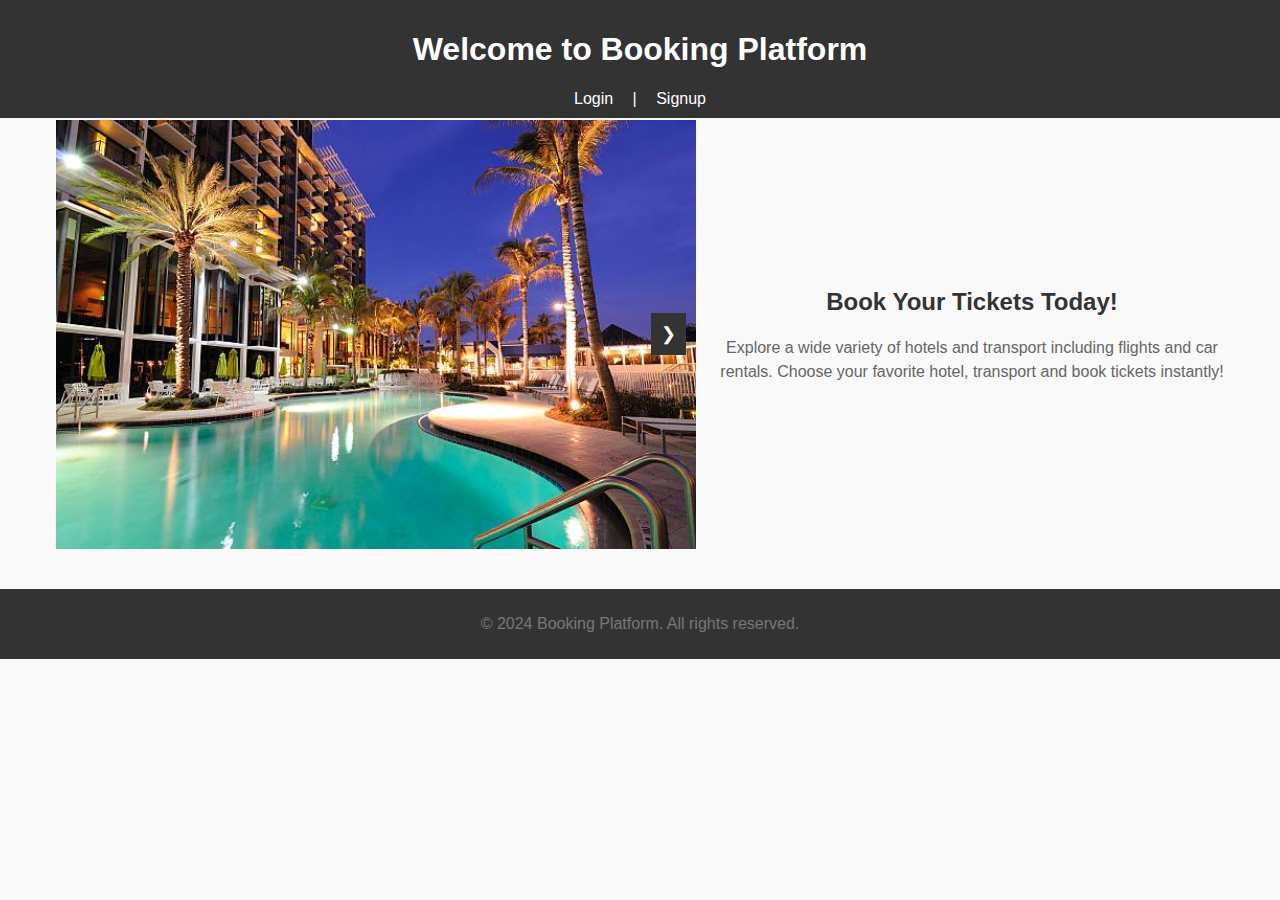
<file: index.html>
<!DOCTYPE html>
<html lang="en">
<head>
    <meta charset="UTF-8">
    <meta name="viewport" content="width=device-width, initial-scale=1.0">
    <meta name="description" content="Book your hotel,flight and car rental booking.">
    <title>Booking Platform</title>
    <link rel="stylesheet" href="style.css">
</head>
<body>
    <header>
        <h1>Welcome to Booking Platform</h1>
        <nav>
            <a href="login.html" aria-label="Go to Login Page">Login</a> |
            <a href="signup.html" aria-label="Go to Signup Page">Signup</a>
        </nav>
    </header>

    <!-- Carousel and Text Section -->
    <section class="carousel-text-section">
        <div class="carousel-container">
            <div class="carousel">
                <div class="carousel-item">
                    <img src="hotel.jpg" alt="hotel booking" loading="lazy">
                </div>
                <div class="carousel-item">
                    <img src="flight.jpg" alt="flight booking" loading="lazy">
                </div>
                <div class="carousel-item">
                    <img src="car.jpg" alt="car rental booking" loading="lazy">
                </div>
            </div>
            <button class="prev" id="prevBtn" aria-label="Previous Slide">&#10094;</button>
            <button class="next" id="nextBtn" aria-label="Next Slide">&#10095;</button>
        </div>
        
        <!-- Text beside the carousel -->
        <div class="carousel-text">
            <h2>Book Your Tickets Today!</h2>
            <p>Explore a wide variety of hotels and transport including flights and car rentals. Choose your favorite hotel, transport and book tickets instantly!</p>
        </div>
    </section>

    <footer>
        <p>© 2024 Booking Platform. All rights reserved.</p>
    </footer>

    <script src="script.js"></script>
</body>
</html>
</file>
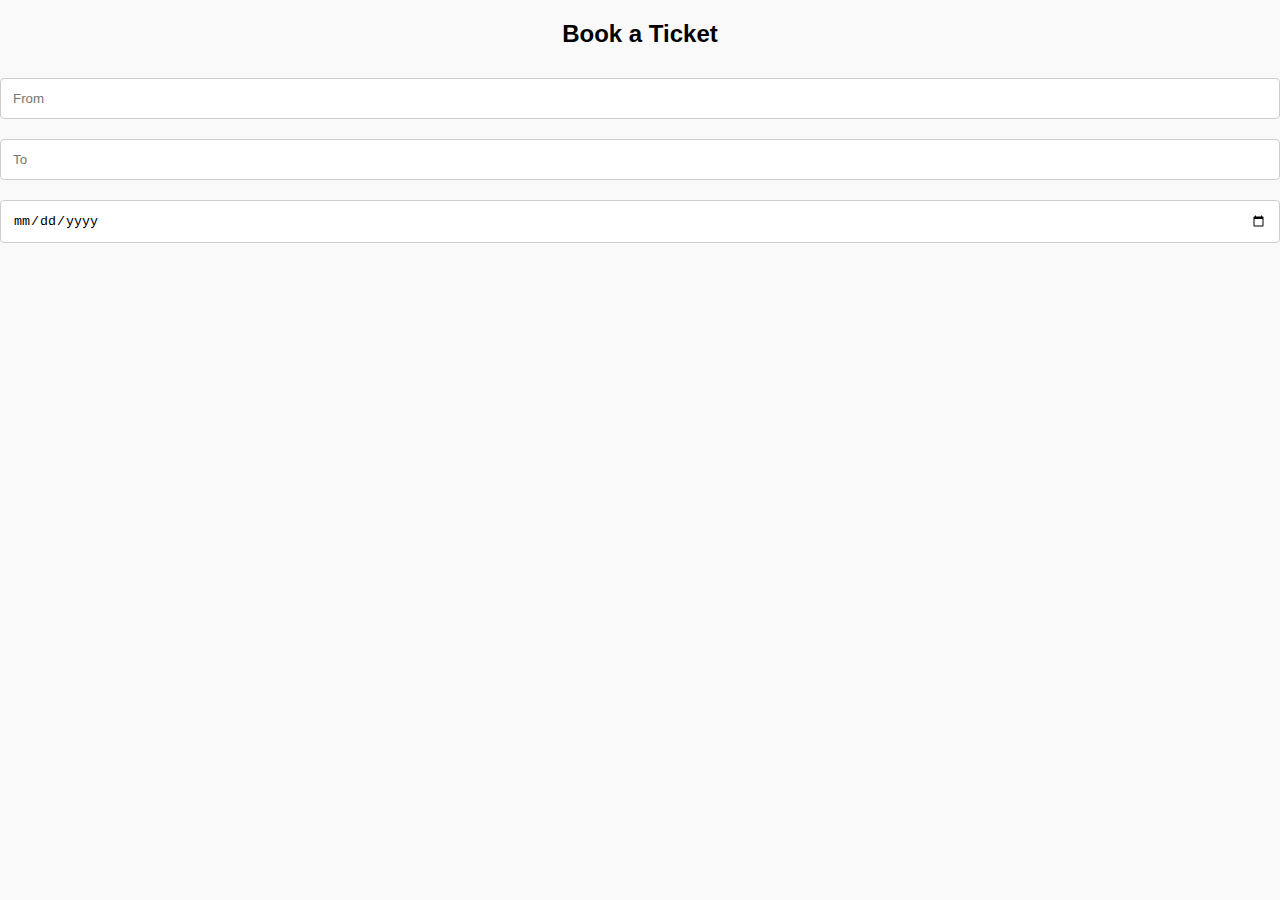
<file: bookings.html>
<!DOCTYPE html>
<html lang="en">
<head>
  <meta charset="UTF-8">
  <meta name="viewport" content="width=device-width, initial-scale=1.0">
  <title>Bookings</title>
  <link rel="stylesheet" href="style.css">
</head>
<body>
  <div class="booking-container">
    <h2>Book a Ticket</h2>
    <form id="bookingForm">
      <input type="text" id="from" placeholder="From" required>
      <input type="text" id="to" placeholder="To" required>
      <input type="date" id="date" required>
      <button type="submit">Book Ticket</button>
    </form>
    <div id="bookingResult"></div>
  </div>

  <script src="script.js"></script>
</body>
</html>
</file>
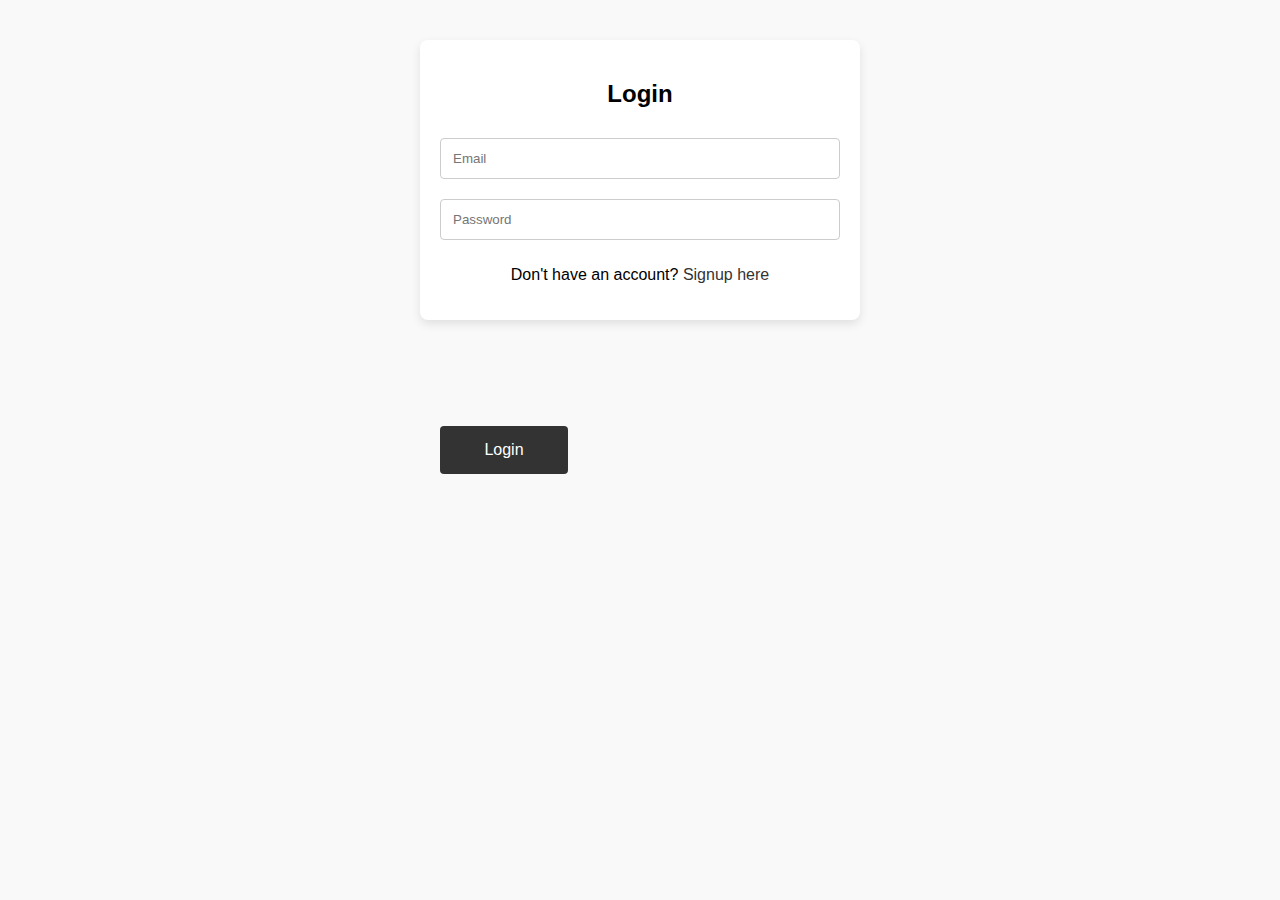
<file: dashboard.html>
<!DOCTYPE html>
<html lang="en">
<head>
    <meta charset="UTF-8">
    <meta name="viewport" content="width=device-width, initial-scale=1.0">
    <title>Dashboard - Booking Platform</title>
    <link rel="stylesheet" href="style.css">
</head>
<body>
    <header>
        <h1>User Dashboard</h1>
        <button id="logoutButton">Logout</button>
    </header>

    <section class="dashboard-content">
        <h2>Welcome, <span id="usernameDisplay"></span></h2>
        <p>Your recent bookings:</p>
        <ul id="bookingHistory"></ul>
        <section class="notifications">
            <h3>Notifications</h3>
            <ul id="notificationList"></ul>
        </section>
    </section>

    <section class="booking-form">
        <h2>Book a Service</h2>
        <form id="bookingForm">
            <label for="service">Service</label>
            <select id="service" required>
                <option value="">Select</option>
                <option value="Hotel">Hotel</option>
                <option value="Flight">Flight</option>
                <option value="Car">Car Rental</option>
            </select><br>
            <label for="date">Date</label>
            <input type="date" id="date" required><br>
            <label for="time">Time</label>
            <input type="time" id="time" required><br>
            <label for="price">Price</label>
            <input type="text" id="price" readonly><br><br><br>
            <button id="bookButton" type="submit">Book Now</button>
        </form>
        <section class="payment-section"><br>
            <h3>Complete Your Payment</h3><br>
            <button id="paymentButton">Proceed to Payment</button><br>
        </section>
    </section>

    <footer>
        <p>© 2024 Booking Platform</p>
    </footer>

    <script src="script.js"></script>
</body>
</html>
</file>
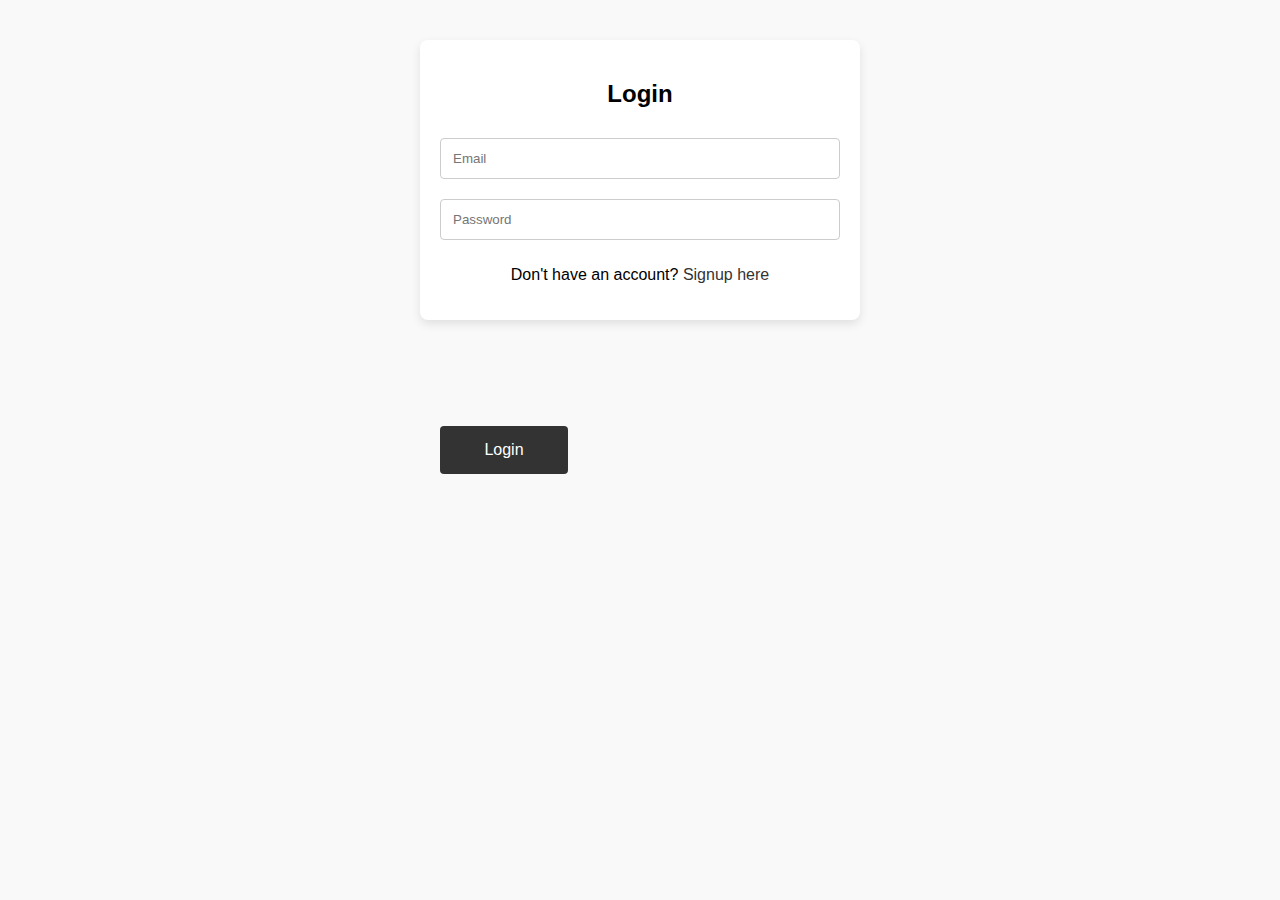
<file: login.html>
<!DOCTYPE html>
<html lang="en">
<head>
    <meta charset="UTF-8">
    <meta name="viewport" content="width=device-width, initial-scale=1.0">
    <title>Login - Booking Platform</title>
    <link rel="stylesheet" href="style.css">
</head>
<body>
    <div class="form-container">
        <h2>Login</h2>
        <form id="loginForm">
            <input type="email" id="email" placeholder="Email" required><br>
            <input type="password" id="password" placeholder="Password" required><br>
            <button type="submit">Login</button>
        </form>
        <p>Don't have an account? <a href="signup.html">Signup here</a></p>
    </div>

    <script src="script.js"></script>
</body>
</html>
</file>
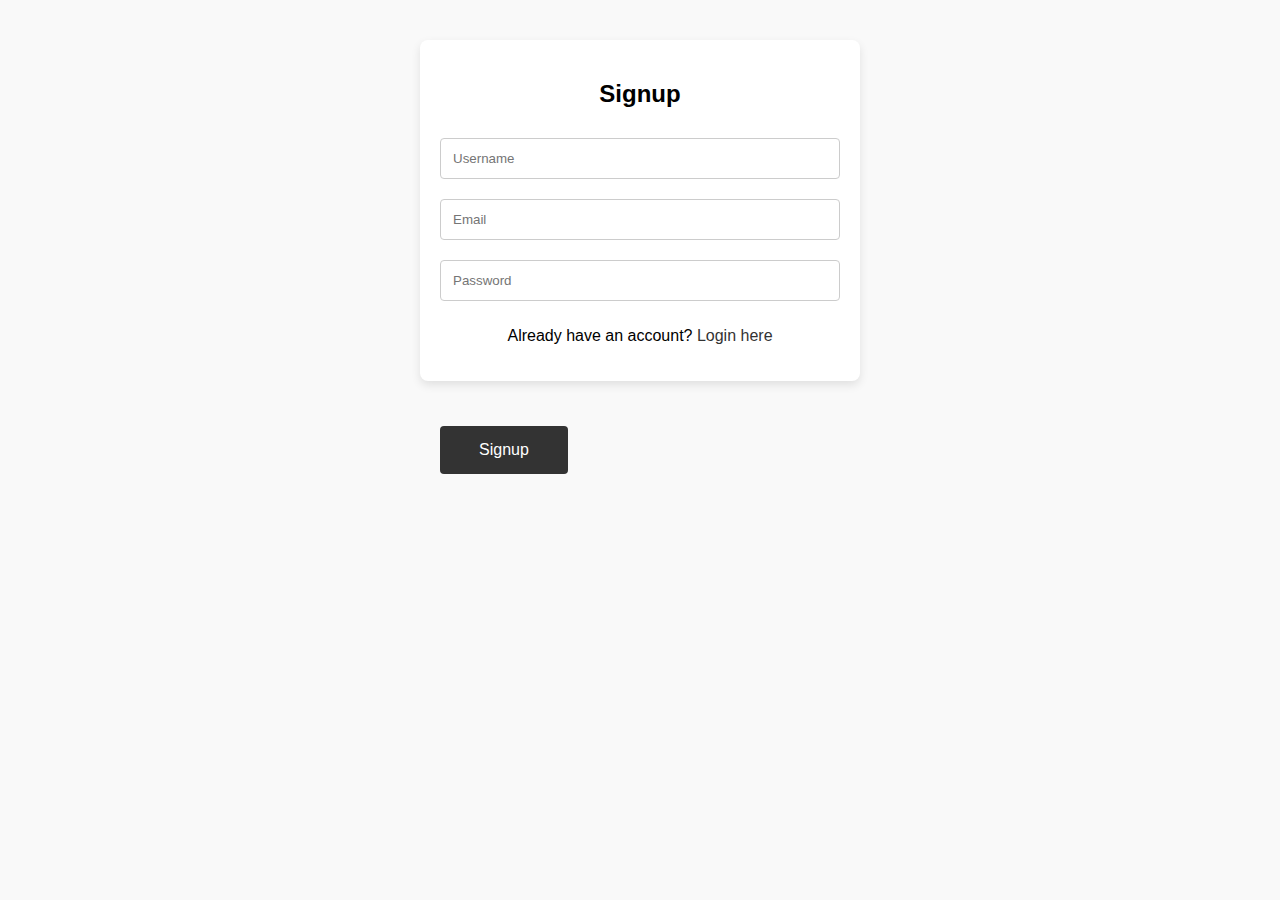
<file: signup.html>
<!DOCTYPE html>
<html lang="en">
<head>
    <meta charset="UTF-8">
    <meta name="viewport" content="width=device-width, initial-scale=1.0">
    <title>Signup - Booking Platform</title>
    <link rel="stylesheet" href="style.css">
</head>
<body>
    <div class="form-container">
        <h2>Signup</h2>
        <form id="signupForm">
            <input type="text" id="username" placeholder="Username" required><br>
            <input type="email" id="email" placeholder="Email" required><br>
            <input type="password" id="password" placeholder="Password" required><br>
            <button type="submit">Signup</button>
        </form>
        <p>Already have an account? <a href="login.html">Login here</a></p>
    </div>

    <script src="script.js"></script>
</body>
</html>
</file>
<file: style.css>
/* General styles */
body {
  font-family: Arial, sans-serif;
  margin: 0;
  padding: 0;
  background-color: #f9f9f9;
}

header {
  background-color: #333;
  color: white;
  padding: 10px;
  text-align: center;
}

header nav a {
  color: white;
  text-decoration: none;
  margin: 0 15px;
}

header nav a:hover {
  text-decoration: underline;
}

footer {
  text-align: center;
  padding: 10px;
  background-color: #333;
  color: white;
}

/* Carousel and Text Section */
.carousel-text-section {
  display: flex;
  justify-content: center;
  align-items: center;
  margin: 2px;
  width: 100%;
}

.carousel-container {
  position: relative;
  max-width: 50%;
  overflow: hidden;
  margin-right: 20px;
}

.carousel {
  display: flex;
  transition: transform 0.5s ease-in-out;
}

.carousel-item {
  min-width: 100%;
  box-sizing: border-box;
}

.carousel-item img {
  width: 100%;
  height: 100%;
  display: block;
}

button {
  
  background-color: #333;
  color: white;
  border: none;
  padding: 10px;
  cursor: pointer;
  font-size: 18px;
  position: absolute;
  top: 50%;
  transform: translateY(-50%);
  z-index: 1;
}

button:hover {
  background-color: #555;
}

#prevBtn {
  left: -118px;
}

#nextBtn {
  right: 10px;
}

/* Text beside the carousel */
.carousel-text {
  max-width: 40%;
}

.carousel-text h2 {
  font-size: 24px;
  color: #333;
}

.carousel-text p {
  font-size: 16px;
  color: #666;
  line-height: 1.5;
}

/* Form Styles */
.form-container {
  max-width: 400px;
  margin: 40px auto;
  background-color: white;
  padding: 20px;
  border-radius: 8px;
  box-shadow: 0 4px 10px rgba(0, 0, 0, 0.1);
}

h2 {
  text-align: center;
}

input[type="email"],
input[type="password"],
input[type="text"],
input[type="date"],
select {
  width: 100%;
  padding: 12px;
  margin: 10px 0;
  border: 1px solid #ccc;
  border-radius: 4px;
  box-sizing: border-box;
}

button[type="submit"] {
  background-color: #333;
  color: white;
  padding: 15px;
  border: none;
  width: 10%;
  cursor: pointer;
  border-radius: 4px;
  font-size: 16px;
}

button[type="submit"]:hover {
  background-color: #555;
}

p {
  text-align: center;
}

a {
  color: #333;
  text-decoration: none;
}

a:hover {
  text-decoration: underline;
}

#logoutButton {
  padding: 10px 20px;
  background-color: #f44336;
  color: white;
  border: none;
  border-radius: 5px;
  cursor: pointer;
}

#logoutButton:hover {
  background-color: #d32f2f;
}

/* Dashboard Content */
.dashboard-content {
  margin-top: 20px;
  background-color: #fff;
  padding: 20px;
  border-radius: 5px;
  box-shadow: 0 2px 4px rgba(0, 0, 0, 0.1);
}

label{
  width: 20%;
}
.dashboard-content h2 {
  margin-bottom: 10px;
}

#bookingHistory, #notificationList {
  list-style: none;
  margin-top: 10px;
  padding-left: 20px;
}

.notifications {
  margin-top: 20px;
}

/* Booking Form */
.booking-form {
  margin-top: 30px;
  background-color: #fff;
  padding: 20px;
  border-radius: 5px;
  box-shadow: 0 2px 4px rgba(0, 0, 0, 0.1);
}

.booking-form h2 {
  margin-bottom: 15px;
}

form label {
  display: block;
  margin-bottom: 5px;
  font-weight: bold;
}

form input, form select {
  width: 100%;
  padding: 10px;
  margin-bottom: 15px;
  border: 1px solid #ccc;
  border-radius: 5px;
}

form button {
  padding: 10px 20px;
  background-color: #4CAF50;
  color: white;
  border: none;
  border-radius: 5px;
  cursor: pointer;
}

form button:hover {
  background-color: #45a049;
}

.payment-section {
  margin-top: 20px;
}

#logoutButton{
  top:130px;
  right: 250px;
} 

#bookButton{
  top: auto;
  left: 42%;
}

#paymentButton{
  top:auto;
  left: 40%;
}



.payment-section button {
  padding: 10px 20px;
  background-color: #2196F3;
  color: white;
  border: none;
  border-radius: 5px;
  cursor: pointer;
}

.payment-section button:hover {
  background-color: #1e88e5;
}

/* Footer Styles */
footer {
  text-align: center;
  margin-top: 40px;
  color: #777;
}


/* Mobile Responsiveness */
@media (max-width: 768px) {
  .carousel-text-section {
    flex-direction: column;
    align-items: center;
  }

  .carousel-container {
    max-width: 80%;
    margin-right: 0;
  }

  .carousel-text {
    max-width: 80%;
    margin-top: 20px;
  }
}
</file>
